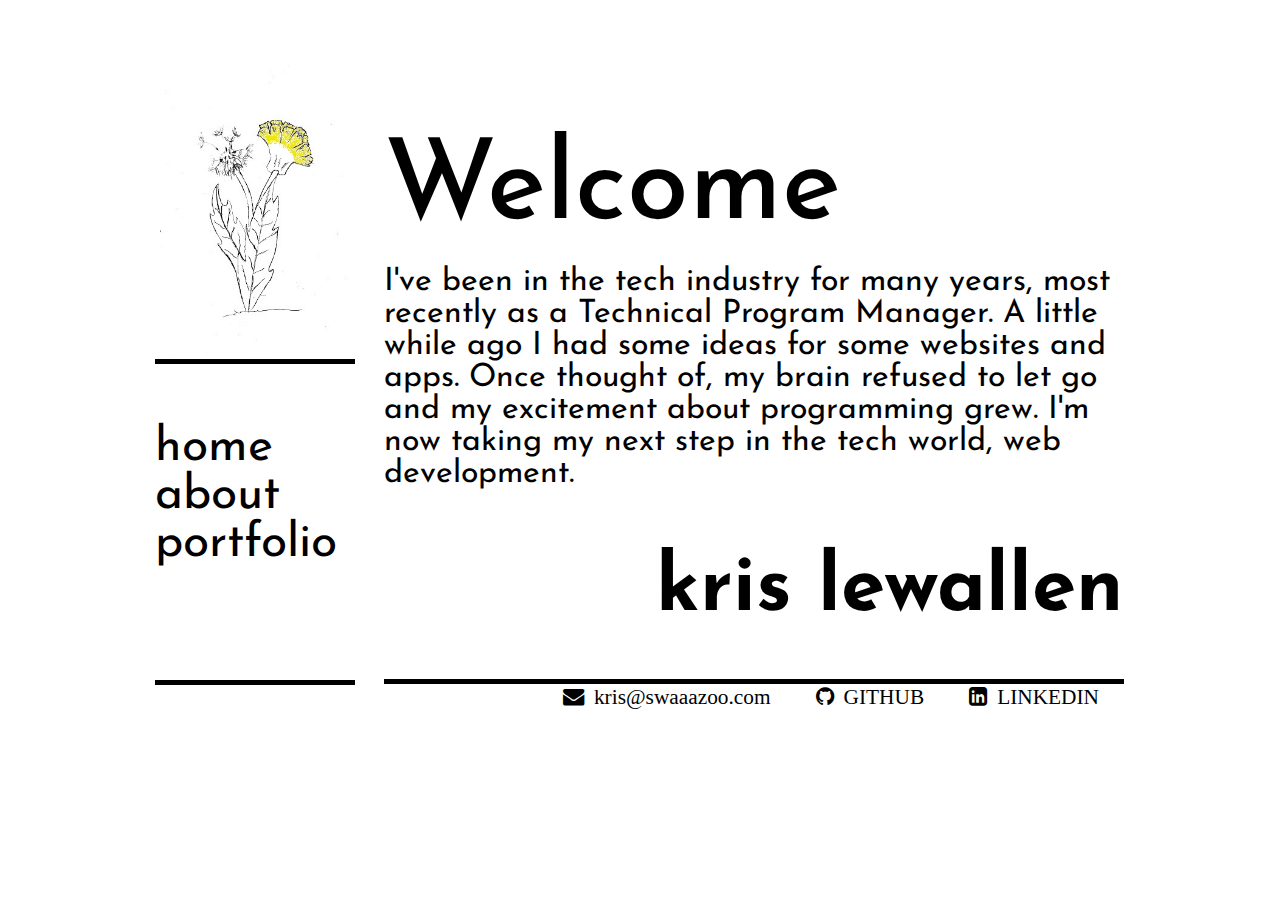
<file: index.html>
<!DOCTYPE html>
<html lang="en" ng-app="myWebsite">
<head>
	<meta charset="UTF-8">
	<meta name="viewport" content="width=device-width, initial-scale=1.0">
	<title>Swaaazoo</title>
	<script src="javascripts/jquery-1.11.3.min.js"></script>
	<script src="javascripts/jquery-ui-1.11.4/jquery-ui.min.js"></script>
	<script src="javascripts/jquery-ui-1.11.4/jquery-ui.min.css"></script>
	<script src="javascripts/angular.min.js"></script>
	<script src="javascripts/angular-route.min.js"></script>
	<script src="javascripts/app.js"></script>
	<script src="javascripts/main.js"></script>
	<link rel="stylesheet" href="//maxcdn.bootstrapcdn.com/font-awesome/4.3.0/css/font-awesome.min.css">
	<link href='http://fonts.googleapis.com/css?family=Josefin+Sans:100,300,400,700' rel='stylesheet' type='text/css'>  
	<link rel="stylesheet" href="stylesheets/style.css">
</head>
<body>
	
<div class="container">
		<div class="left"> <!-- left column -->
				<div class="left_top"></div> <!-- left_top column -->
				<div class="left_bottom">
					<ul>
						<li><a href="#/home">home</a></li>
						<li><a href="#/about">about</a></li>
						<li><a href="#" class="accordion-toggle">portfolio</a>
						<div class="accordion-content">
							<ul class="sublist">
								<li><a href="#/frontend">frontend</a></li>
								<li><a href="#/javascript">javascript</a></li>
								<li><a href="#/php">php</a></li>
								<li><a href="#/ruby">ruby</a></li>
								<li><a href="#/mean">mean</a></li>
							</ul>
						</div>
						</li>
					</ul>
				</div> <!-- left_bottom column -->
		</div> <!-- left column -->
		<div class="right"> <!-- right column -->
				<div class="row right_top">
					<div ng-view=""></div>

				</div> <!-- right_top column -->
				<div class="row right_bottom">
					<a class="media_links" href="mailto:kris@swaaazoo.com"><i class="fa fa-envelope fa-lg">&nbsp; kris@swaaazoo.com</i></a>
					<a class="media_links" href="https://github.com/swaaazoo"><i class="fa fa-github fa-lg">&nbsp; GITHUB</i></a>
					<a class="media_links" href="https://www.linkedin.com/in/krislewallen"><i class="fa fa-linkedin-square fa-lg">&nbsp; LINKEDIN</i></a>
				</div><!-- right_bottom column -->
		</div> <!-- right column -->

</div> <!-- END CONTAINER -->
	
</body>
</html>
</file>
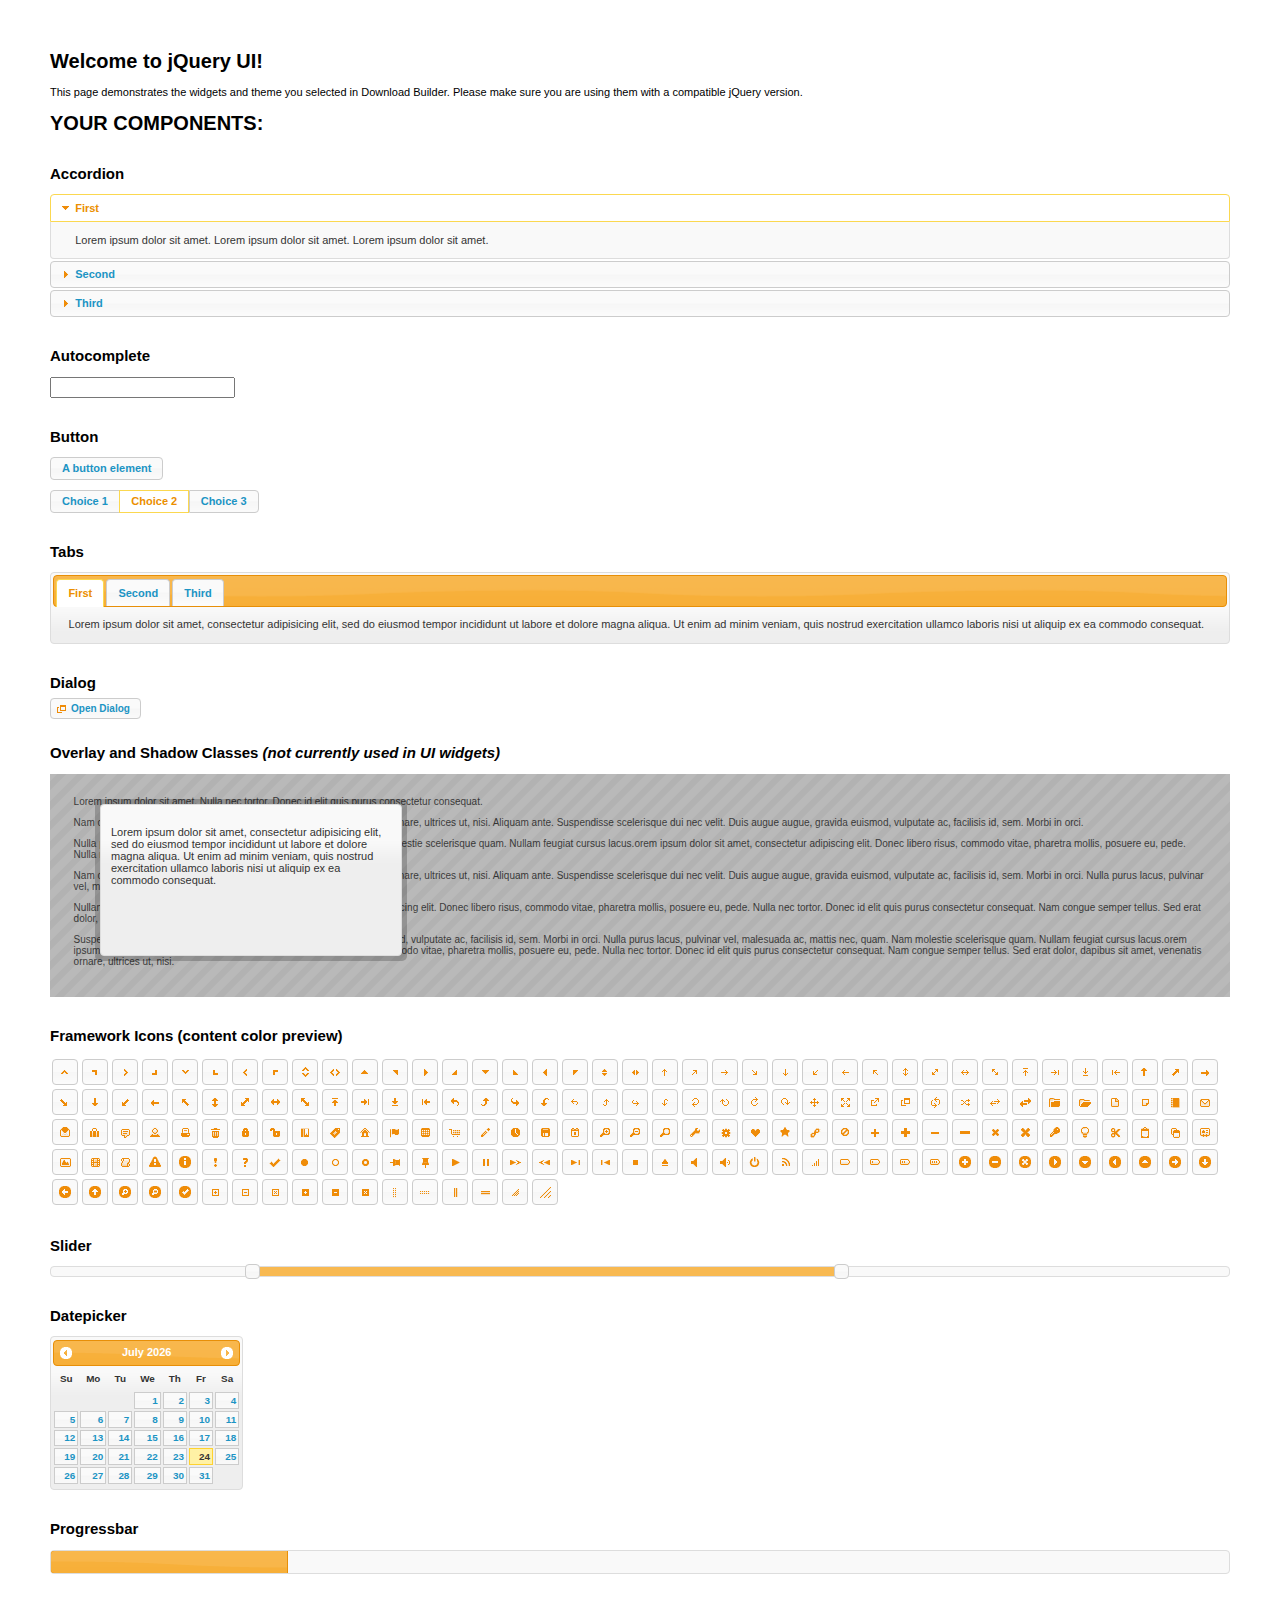
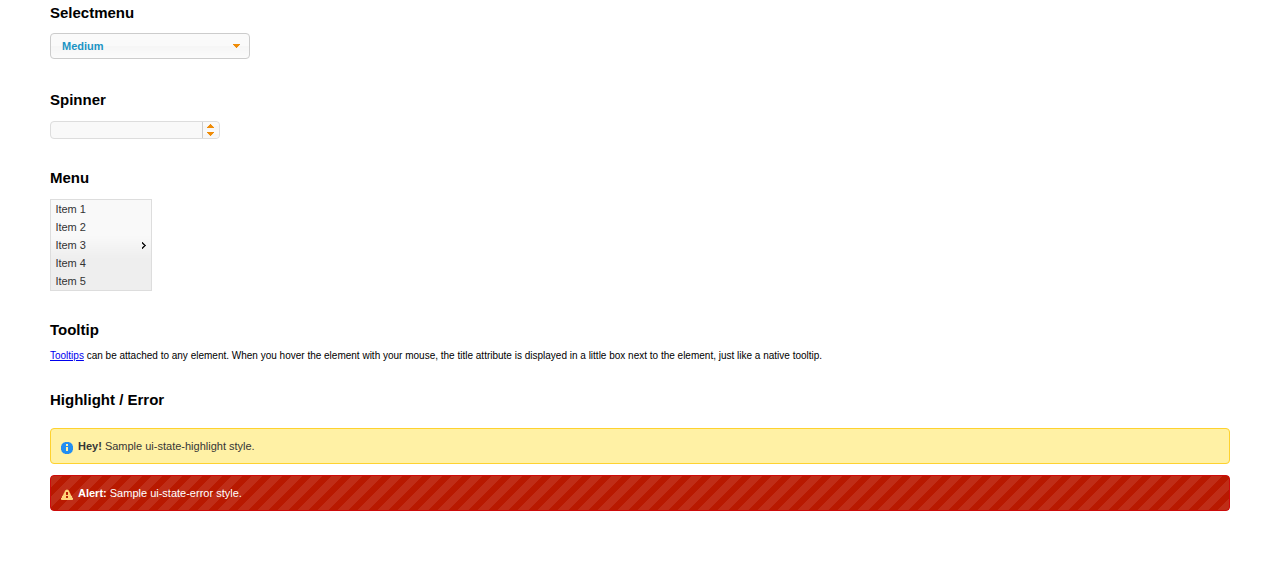
<file: javascripts/jquery-ui-1.11.4/index.html>
<!doctype html>
<html lang="us">
<head>
	<meta charset="utf-8">
	<title>jQuery UI Example Page</title>
	<link href="jquery-ui.css" rel="stylesheet">
	<style>
	body{
		font: 62.5% "Trebuchet MS", sans-serif;
		margin: 50px;
	}
	.demoHeaders {
		margin-top: 2em;
	}
	#dialog-link {
		padding: .4em 1em .4em 20px;
		text-decoration: none;
		position: relative;
	}
	#dialog-link span.ui-icon {
		margin: 0 5px 0 0;
		position: absolute;
		left: .2em;
		top: 50%;
		margin-top: -8px;
	}
	#icons {
		margin: 0;
		padding: 0;
	}
	#icons li {
		margin: 2px;
		position: relative;
		padding: 4px 0;
		cursor: pointer;
		float: left;
		list-style: none;
	}
	#icons span.ui-icon {
		float: left;
		margin: 0 4px;
	}
	.fakewindowcontain .ui-widget-overlay {
		position: absolute;
	}
	select {
		width: 200px;
	}
	</style>
</head>
<body>

<h1>Welcome to jQuery UI!</h1>

<div class="ui-widget">
	<p>This page demonstrates the widgets and theme you selected in Download Builder. Please make sure you are using them with a compatible jQuery version.</p>
</div>

<h1>YOUR COMPONENTS:</h1>


<!-- Accordion -->
<h2 class="demoHeaders">Accordion</h2>
<div id="accordion">
	<h3>First</h3>
	<div>Lorem ipsum dolor sit amet. Lorem ipsum dolor sit amet. Lorem ipsum dolor sit amet.</div>
	<h3>Second</h3>
	<div>Phasellus mattis tincidunt nibh.</div>
	<h3>Third</h3>
	<div>Nam dui erat, auctor a, dignissim quis.</div>
</div>



<!-- Autocomplete -->
<h2 class="demoHeaders">Autocomplete</h2>
<div>
	<input id="autocomplete" title="type &quot;a&quot;">
</div>



<!-- Button -->
<h2 class="demoHeaders">Button</h2>
<button id="button">A button element</button>
<form style="margin-top: 1em;">
	<div id="radioset">
		<input type="radio" id="radio1" name="radio"><label for="radio1">Choice 1</label>
		<input type="radio" id="radio2" name="radio" checked="checked"><label for="radio2">Choice 2</label>
		<input type="radio" id="radio3" name="radio"><label for="radio3">Choice 3</label>
	</div>
</form>



<!-- Tabs -->
<h2 class="demoHeaders">Tabs</h2>
<div id="tabs">
	<ul>
		<li><a href="#tabs-1">First</a></li>
		<li><a href="#tabs-2">Second</a></li>
		<li><a href="#tabs-3">Third</a></li>
	</ul>
	<div id="tabs-1">Lorem ipsum dolor sit amet, consectetur adipisicing elit, sed do eiusmod tempor incididunt ut labore et dolore magna aliqua. Ut enim ad minim veniam, quis nostrud exercitation ullamco laboris nisi ut aliquip ex ea commodo consequat.</div>
	<div id="tabs-2">Phasellus mattis tincidunt nibh. Cras orci urna, blandit id, pretium vel, aliquet ornare, felis. Maecenas scelerisque sem non nisl. Fusce sed lorem in enim dictum bibendum.</div>
	<div id="tabs-3">Nam dui erat, auctor a, dignissim quis, sollicitudin eu, felis. Pellentesque nisi urna, interdum eget, sagittis et, consequat vestibulum, lacus. Mauris porttitor ullamcorper augue.</div>
</div>



<!-- Dialog NOTE: Dialog is not generated by UI in this demo so it can be visually styled in themeroller-->
<h2 class="demoHeaders">Dialog</h2>
<p><a href="#" id="dialog-link" class="ui-state-default ui-corner-all"><span class="ui-icon ui-icon-newwin"></span>Open Dialog</a></p>

<h2 class="demoHeaders">Overlay and Shadow Classes <em>(not currently used in UI widgets)</em></h2>
<div style="position: relative; width: 96%; height: 200px; padding:1% 2%; overflow:hidden;" class="fakewindowcontain">
	<p>Lorem ipsum dolor sit amet,  Nulla nec tortor. Donec id elit quis purus consectetur consequat. </p><p>Nam congue semper tellus. Sed erat dolor, dapibus sit amet, venenatis ornare, ultrices ut, nisi. Aliquam ante. Suspendisse scelerisque dui nec velit. Duis augue augue, gravida euismod, vulputate ac, facilisis id, sem. Morbi in orci. </p><p>Nulla purus lacus, pulvinar vel, malesuada ac, mattis nec, quam. Nam molestie scelerisque quam. Nullam feugiat cursus lacus.orem ipsum dolor sit amet, consectetur adipiscing elit. Donec libero risus, commodo vitae, pharetra mollis, posuere eu, pede. Nulla nec tortor. Donec id elit quis purus consectetur consequat. </p><p>Nam congue semper tellus. Sed erat dolor, dapibus sit amet, venenatis ornare, ultrices ut, nisi. Aliquam ante. Suspendisse scelerisque dui nec velit. Duis augue augue, gravida euismod, vulputate ac, facilisis id, sem. Morbi in orci. Nulla purus lacus, pulvinar vel, malesuada ac, mattis nec, quam. Nam molestie scelerisque quam. </p><p>Nullam feugiat cursus lacus.orem ipsum dolor sit amet, consectetur adipiscing elit. Donec libero risus, commodo vitae, pharetra mollis, posuere eu, pede. Nulla nec tortor. Donec id elit quis purus consectetur consequat. Nam congue semper tellus. Sed erat dolor, dapibus sit amet, venenatis ornare, ultrices ut, nisi. Aliquam ante. </p><p>Suspendisse scelerisque dui nec velit. Duis augue augue, gravida euismod, vulputate ac, facilisis id, sem. Morbi in orci. Nulla purus lacus, pulvinar vel, malesuada ac, mattis nec, quam. Nam molestie scelerisque quam. Nullam feugiat cursus lacus.orem ipsum dolor sit amet, consectetur adipiscing elit. Donec libero risus, commodo vitae, pharetra mollis, posuere eu, pede. Nulla nec tortor. Donec id elit quis purus consectetur consequat. Nam congue semper tellus. Sed erat dolor, dapibus sit amet, venenatis ornare, ultrices ut, nisi. </p>

	<!-- ui-dialog -->
	<div class="ui-overlay"><div class="ui-widget-overlay"></div><div class="ui-widget-shadow ui-corner-all" style="width: 302px; height: 152px; position: absolute; left: 50px; top: 30px;"></div></div>
	<div style="position: absolute; width: 280px; height: 130px;left: 50px; top: 30px; padding: 10px;" class="ui-widget ui-widget-content ui-corner-all">
		<div class="ui-dialog-content ui-widget-content" style="background: none; border: 0;">
			<p>Lorem ipsum dolor sit amet, consectetur adipisicing elit, sed do eiusmod tempor incididunt ut labore et dolore magna aliqua. Ut enim ad minim veniam, quis nostrud exercitation ullamco laboris nisi ut aliquip ex ea commodo consequat.</p>
		</div>
	</div>

</div>

<!-- ui-dialog -->
<div id="dialog" title="Dialog Title">
	<p>Lorem ipsum dolor sit amet, consectetur adipisicing elit, sed do eiusmod tempor incididunt ut labore et dolore magna aliqua. Ut enim ad minim veniam, quis nostrud exercitation ullamco laboris nisi ut aliquip ex ea commodo consequat.</p>
</div>



<h2 class="demoHeaders">Framework Icons (content color preview)</h2>
<ul id="icons" class="ui-widget ui-helper-clearfix">
	<li class="ui-state-default ui-corner-all" title=".ui-icon-carat-1-n"><span class="ui-icon ui-icon-carat-1-n"></span></li>
	<li class="ui-state-default ui-corner-all" title=".ui-icon-carat-1-ne"><span class="ui-icon ui-icon-carat-1-ne"></span></li>
	<li class="ui-state-default ui-corner-all" title=".ui-icon-carat-1-e"><span class="ui-icon ui-icon-carat-1-e"></span></li>
	<li class="ui-state-default ui-corner-all" title=".ui-icon-carat-1-se"><span class="ui-icon ui-icon-carat-1-se"></span></li>
	<li class="ui-state-default ui-corner-all" title=".ui-icon-carat-1-s"><span class="ui-icon ui-icon-carat-1-s"></span></li>
	<li class="ui-state-default ui-corner-all" title=".ui-icon-carat-1-sw"><span class="ui-icon ui-icon-carat-1-sw"></span></li>
	<li class="ui-state-default ui-corner-all" title=".ui-icon-carat-1-w"><span class="ui-icon ui-icon-carat-1-w"></span></li>
	<li class="ui-state-default ui-corner-all" title=".ui-icon-carat-1-nw"><span class="ui-icon ui-icon-carat-1-nw"></span></li>
	<li class="ui-state-default ui-corner-all" title=".ui-icon-carat-2-n-s"><span class="ui-icon ui-icon-carat-2-n-s"></span></li>
	<li class="ui-state-default ui-corner-all" title=".ui-icon-carat-2-e-w"><span class="ui-icon ui-icon-carat-2-e-w"></span></li>
	<li class="ui-state-default ui-corner-all" title=".ui-icon-triangle-1-n"><span class="ui-icon ui-icon-triangle-1-n"></span></li>
	<li class="ui-state-default ui-corner-all" title=".ui-icon-triangle-1-ne"><span class="ui-icon ui-icon-triangle-1-ne"></span></li>
	<li class="ui-state-default ui-corner-all" title=".ui-icon-triangle-1-e"><span class="ui-icon ui-icon-triangle-1-e"></span></li>
	<li class="ui-state-default ui-corner-all" title=".ui-icon-triangle-1-se"><span class="ui-icon ui-icon-triangle-1-se"></span></li>
	<li class="ui-state-default ui-corner-all" title=".ui-icon-triangle-1-s"><span class="ui-icon ui-icon-triangle-1-s"></span></li>
	<li class="ui-state-default ui-corner-all" title=".ui-icon-triangle-1-sw"><span class="ui-icon ui-icon-triangle-1-sw"></span></li>
	<li class="ui-state-default ui-corner-all" title=".ui-icon-triangle-1-w"><span class="ui-icon ui-icon-triangle-1-w"></span></li>
	<li class="ui-state-default ui-corner-all" title=".ui-icon-triangle-1-nw"><span class="ui-icon ui-icon-triangle-1-nw"></span></li>
	<li class="ui-state-default ui-corner-all" title=".ui-icon-triangle-2-n-s"><span class="ui-icon ui-icon-triangle-2-n-s"></span></li>
	<li class="ui-state-default ui-corner-all" title=".ui-icon-triangle-2-e-w"><span class="ui-icon ui-icon-triangle-2-e-w"></span></li>
	<li class="ui-state-default ui-corner-all" title=".ui-icon-arrow-1-n"><span class="ui-icon ui-icon-arrow-1-n"></span></li>
	<li class="ui-state-default ui-corner-all" title=".ui-icon-arrow-1-ne"><span class="ui-icon ui-icon-arrow-1-ne"></span></li>
	<li class="ui-state-default ui-corner-all" title=".ui-icon-arrow-1-e"><span class="ui-icon ui-icon-arrow-1-e"></span></li>
	<li class="ui-state-default ui-corner-all" title=".ui-icon-arrow-1-se"><span class="ui-icon ui-icon-arrow-1-se"></span></li>
	<li class="ui-state-default ui-corner-all" title=".ui-icon-arrow-1-s"><span class="ui-icon ui-icon-arrow-1-s"></span></li>
	<li class="ui-state-default ui-corner-all" title=".ui-icon-arrow-1-sw"><span class="ui-icon ui-icon-arrow-1-sw"></span></li>
	<li class="ui-state-default ui-corner-all" title=".ui-icon-arrow-1-w"><span class="ui-icon ui-icon-arrow-1-w"></span></li>
	<li class="ui-state-default ui-corner-all" title=".ui-icon-arrow-1-nw"><span class="ui-icon ui-icon-arrow-1-nw"></span></li>
	<li class="ui-state-default ui-corner-all" title=".ui-icon-arrow-2-n-s"><span class="ui-icon ui-icon-arrow-2-n-s"></span></li>
	<li class="ui-state-default ui-corner-all" title=".ui-icon-arrow-2-ne-sw"><span class="ui-icon ui-icon-arrow-2-ne-sw"></span></li>
	<li class="ui-state-default ui-corner-all" title=".ui-icon-arrow-2-e-w"><span class="ui-icon ui-icon-arrow-2-e-w"></span></li>
	<li class="ui-state-default ui-corner-all" title=".ui-icon-arrow-2-se-nw"><span class="ui-icon ui-icon-arrow-2-se-nw"></span></li>
	<li class="ui-state-default ui-corner-all" title=".ui-icon-arrowstop-1-n"><span class="ui-icon ui-icon-arrowstop-1-n"></span></li>
	<li class="ui-state-default ui-corner-all" title=".ui-icon-arrowstop-1-e"><span class="ui-icon ui-icon-arrowstop-1-e"></span></li>
	<li class="ui-state-default ui-corner-all" title=".ui-icon-arrowstop-1-s"><span class="ui-icon ui-icon-arrowstop-1-s"></span></li>
	<li class="ui-state-default ui-corner-all" title=".ui-icon-arrowstop-1-w"><span class="ui-icon ui-icon-arrowstop-1-w"></span></li>
	<li class="ui-state-default ui-corner-all" title=".ui-icon-arrowthick-1-n"><span class="ui-icon ui-icon-arrowthick-1-n"></span></li>
	<li class="ui-state-default ui-corner-all" title=".ui-icon-arrowthick-1-ne"><span class="ui-icon ui-icon-arrowthick-1-ne"></span></li>
	<li class="ui-state-default ui-corner-all" title=".ui-icon-arrowthick-1-e"><span class="ui-icon ui-icon-arrowthick-1-e"></span></li>
	<li class="ui-state-default ui-corner-all" title=".ui-icon-arrowthick-1-se"><span class="ui-icon ui-icon-arrowthick-1-se"></span></li>
	<li class="ui-state-default ui-corner-all" title=".ui-icon-arrowthick-1-s"><span class="ui-icon ui-icon-arrowthick-1-s"></span></li>
	<li class="ui-state-default ui-corner-all" title=".ui-icon-arrowthick-1-sw"><span class="ui-icon ui-icon-arrowthick-1-sw"></span></li>
	<li class="ui-state-default ui-corner-all" title=".ui-icon-arrowthick-1-w"><span class="ui-icon ui-icon-arrowthick-1-w"></span></li>
	<li class="ui-state-default ui-corner-all" title=".ui-icon-arrowthick-1-nw"><span class="ui-icon ui-icon-arrowthick-1-nw"></span></li>
	<li class="ui-state-default ui-corner-all" title=".ui-icon-arrowthick-2-n-s"><span class="ui-icon ui-icon-arrowthick-2-n-s"></span></li>
	<li class="ui-state-default ui-corner-all" title=".ui-icon-arrowthick-2-ne-sw"><span class="ui-icon ui-icon-arrowthick-2-ne-sw"></span></li>
	<li class="ui-state-default ui-corner-all" title=".ui-icon-arrowthick-2-e-w"><span class="ui-icon ui-icon-arrowthick-2-e-w"></span></li>
	<li class="ui-state-default ui-corner-all" title=".ui-icon-arrowthick-2-se-nw"><span class="ui-icon ui-icon-arrowthick-2-se-nw"></span></li>
	<li class="ui-state-default ui-corner-all" title=".ui-icon-arrowthickstop-1-n"><span class="ui-icon ui-icon-arrowthickstop-1-n"></span></li>
	<li class="ui-state-default ui-corner-all" title=".ui-icon-arrowthickstop-1-e"><span class="ui-icon ui-icon-arrowthickstop-1-e"></span></li>
	<li class="ui-state-default ui-corner-all" title=".ui-icon-arrowthickstop-1-s"><span class="ui-icon ui-icon-arrowthickstop-1-s"></span></li>
	<li class="ui-state-default ui-corner-all" title=".ui-icon-arrowthickstop-1-w"><span class="ui-icon ui-icon-arrowthickstop-1-w"></span></li>
	<li class="ui-state-default ui-corner-all" title=".ui-icon-arrowreturnthick-1-w"><span class="ui-icon ui-icon-arrowreturnthick-1-w"></span></li>
	<li class="ui-state-default ui-corner-all" title=".ui-icon-arrowreturnthick-1-n"><span class="ui-icon ui-icon-arrowreturnthick-1-n"></span></li>
	<li class="ui-state-default ui-corner-all" title=".ui-icon-arrowreturnthick-1-e"><span class="ui-icon ui-icon-arrowreturnthick-1-e"></span></li>
	<li class="ui-state-default ui-corner-all" title=".ui-icon-arrowreturnthick-1-s"><span class="ui-icon ui-icon-arrowreturnthick-1-s"></span></li>
	<li class="ui-state-default ui-corner-all" title=".ui-icon-arrowreturn-1-w"><span class="ui-icon ui-icon-arrowreturn-1-w"></span></li>
	<li class="ui-state-default ui-corner-all" title=".ui-icon-arrowreturn-1-n"><span class="ui-icon ui-icon-arrowreturn-1-n"></span></li>
	<li class="ui-state-default ui-corner-all" title=".ui-icon-arrowreturn-1-e"><span class="ui-icon ui-icon-arrowreturn-1-e"></span></li>
	<li class="ui-state-default ui-corner-all" title=".ui-icon-arrowreturn-1-s"><span class="ui-icon ui-icon-arrowreturn-1-s"></span></li>
	<li class="ui-state-default ui-corner-all" title=".ui-icon-arrowrefresh-1-w"><span class="ui-icon ui-icon-arrowrefresh-1-w"></span></li>
	<li class="ui-state-default ui-corner-all" title=".ui-icon-arrowrefresh-1-n"><span class="ui-icon ui-icon-arrowrefresh-1-n"></span></li>
	<li class="ui-state-default ui-corner-all" title=".ui-icon-arrowrefresh-1-e"><span class="ui-icon ui-icon-arrowrefresh-1-e"></span></li>
	<li class="ui-state-default ui-corner-all" title=".ui-icon-arrowrefresh-1-s"><span class="ui-icon ui-icon-arrowrefresh-1-s"></span></li>
	<li class="ui-state-default ui-corner-all" title=".ui-icon-arrow-4"><span class="ui-icon ui-icon-arrow-4"></span></li>
	<li class="ui-state-default ui-corner-all" title=".ui-icon-arrow-4-diag"><span class="ui-icon ui-icon-arrow-4-diag"></span></li>
	<li class="ui-state-default ui-corner-all" title=".ui-icon-extlink"><span class="ui-icon ui-icon-extlink"></span></li>
	<li class="ui-state-default ui-corner-all" title=".ui-icon-newwin"><span class="ui-icon ui-icon-newwin"></span></li>
	<li class="ui-state-default ui-corner-all" title=".ui-icon-refresh"><span class="ui-icon ui-icon-refresh"></span></li>
	<li class="ui-state-default ui-corner-all" title=".ui-icon-shuffle"><span class="ui-icon ui-icon-shuffle"></span></li>
	<li class="ui-state-default ui-corner-all" title=".ui-icon-transfer-e-w"><span class="ui-icon ui-icon-transfer-e-w"></span></li>
	<li class="ui-state-default ui-corner-all" title=".ui-icon-transferthick-e-w"><span class="ui-icon ui-icon-transferthick-e-w"></span></li>
	<li class="ui-state-default ui-corner-all" title=".ui-icon-folder-collapsed"><span class="ui-icon ui-icon-folder-collapsed"></span></li>
	<li class="ui-state-default ui-corner-all" title=".ui-icon-folder-open"><span class="ui-icon ui-icon-folder-open"></span></li>
	<li class="ui-state-default ui-corner-all" title=".ui-icon-document"><span class="ui-icon ui-icon-document"></span></li>
	<li class="ui-state-default ui-corner-all" title=".ui-icon-document-b"><span class="ui-icon ui-icon-document-b"></span></li>
	<li class="ui-state-default ui-corner-all" title=".ui-icon-note"><span class="ui-icon ui-icon-note"></span></li>
	<li class="ui-state-default ui-corner-all" title=".ui-icon-mail-closed"><span class="ui-icon ui-icon-mail-closed"></span></li>
	<li class="ui-state-default ui-corner-all" title=".ui-icon-mail-open"><span class="ui-icon ui-icon-mail-open"></span></li>
	<li class="ui-state-default ui-corner-all" title=".ui-icon-suitcase"><span class="ui-icon ui-icon-suitcase"></span></li>
	<li class="ui-state-default ui-corner-all" title=".ui-icon-comment"><span class="ui-icon ui-icon-comment"></span></li>
	<li class="ui-state-default ui-corner-all" title=".ui-icon-person"><span class="ui-icon ui-icon-person"></span></li>
	<li class="ui-state-default ui-corner-all" title=".ui-icon-print"><span class="ui-icon ui-icon-print"></span></li>
	<li class="ui-state-default ui-corner-all" title=".ui-icon-trash"><span class="ui-icon ui-icon-trash"></span></li>
	<li class="ui-state-default ui-corner-all" title=".ui-icon-locked"><span class="ui-icon ui-icon-locked"></span></li>
	<li class="ui-state-default ui-corner-all" title=".ui-icon-unlocked"><span class="ui-icon ui-icon-unlocked"></span></li>
	<li class="ui-state-default ui-corner-all" title=".ui-icon-bookmark"><span class="ui-icon ui-icon-bookmark"></span></li>
	<li class="ui-state-default ui-corner-all" title=".ui-icon-tag"><span class="ui-icon ui-icon-tag"></span></li>
	<li class="ui-state-default ui-corner-all" title=".ui-icon-home"><span class="ui-icon ui-icon-home"></span></li>
	<li class="ui-state-default ui-corner-all" title=".ui-icon-flag"><span class="ui-icon ui-icon-flag"></span></li>
	<li class="ui-state-default ui-corner-all" title=".ui-icon-calculator"><span class="ui-icon ui-icon-calculator"></span></li>
	<li class="ui-state-default ui-corner-all" title=".ui-icon-cart"><span class="ui-icon ui-icon-cart"></span></li>
	<li class="ui-state-default ui-corner-all" title=".ui-icon-pencil"><span class="ui-icon ui-icon-pencil"></span></li>
	<li class="ui-state-default ui-corner-all" title=".ui-icon-clock"><span class="ui-icon ui-icon-clock"></span></li>
	<li class="ui-state-default ui-corner-all" title=".ui-icon-disk"><span class="ui-icon ui-icon-disk"></span></li>
	<li class="ui-state-default ui-corner-all" title=".ui-icon-calendar"><span class="ui-icon ui-icon-calendar"></span></li>
	<li class="ui-state-default ui-corner-all" title=".ui-icon-zoomin"><span class="ui-icon ui-icon-zoomin"></span></li>
	<li class="ui-state-default ui-corner-all" title=".ui-icon-zoomout"><span class="ui-icon ui-icon-zoomout"></span></li>
	<li class="ui-state-default ui-corner-all" title=".ui-icon-search"><span class="ui-icon ui-icon-search"></span></li>
	<li class="ui-state-default ui-corner-all" title=".ui-icon-wrench"><span class="ui-icon ui-icon-wrench"></span></li>
	<li class="ui-state-default ui-corner-all" title=".ui-icon-gear"><span class="ui-icon ui-icon-gear"></span></li>
	<li class="ui-state-default ui-corner-all" title=".ui-icon-heart"><span class="ui-icon ui-icon-heart"></span></li>
	<li class="ui-state-default ui-corner-all" title=".ui-icon-star"><span class="ui-icon ui-icon-star"></span></li>
	<li class="ui-state-default ui-corner-all" title=".ui-icon-link"><span class="ui-icon ui-icon-link"></span></li>
	<li class="ui-state-default ui-corner-all" title=".ui-icon-cancel"><span class="ui-icon ui-icon-cancel"></span></li>
	<li class="ui-state-default ui-corner-all" title=".ui-icon-plus"><span class="ui-icon ui-icon-plus"></span></li>
	<li class="ui-state-default ui-corner-all" title=".ui-icon-plusthick"><span class="ui-icon ui-icon-plusthick"></span></li>
	<li class="ui-state-default ui-corner-all" title=".ui-icon-minus"><span class="ui-icon ui-icon-minus"></span></li>
	<li class="ui-state-default ui-corner-all" title=".ui-icon-minusthick"><span class="ui-icon ui-icon-minusthick"></span></li>
	<li class="ui-state-default ui-corner-all" title=".ui-icon-close"><span class="ui-icon ui-icon-close"></span></li>
	<li class="ui-state-default ui-corner-all" title=".ui-icon-closethick"><span class="ui-icon ui-icon-closethick"></span></li>
	<li class="ui-state-default ui-corner-all" title=".ui-icon-key"><span class="ui-icon ui-icon-key"></span></li>
	<li class="ui-state-default ui-corner-all" title=".ui-icon-lightbulb"><span class="ui-icon ui-icon-lightbulb"></span></li>
	<li class="ui-state-default ui-corner-all" title=".ui-icon-scissors"><span class="ui-icon ui-icon-scissors"></span></li>
	<li class="ui-state-default ui-corner-all" title=".ui-icon-clipboard"><span class="ui-icon ui-icon-clipboard"></span></li>
	<li class="ui-state-default ui-corner-all" title=".ui-icon-copy"><span class="ui-icon ui-icon-copy"></span></li>
	<li class="ui-state-default ui-corner-all" title=".ui-icon-contact"><span class="ui-icon ui-icon-contact"></span></li>
	<li class="ui-state-default ui-corner-all" title=".ui-icon-image"><span class="ui-icon ui-icon-image"></span></li>
	<li class="ui-state-default ui-corner-all" title=".ui-icon-video"><span class="ui-icon ui-icon-video"></span></li>
	<li class="ui-state-default ui-corner-all" title=".ui-icon-script"><span class="ui-icon ui-icon-script"></span></li>
	<li class="ui-state-default ui-corner-all" title=".ui-icon-alert"><span class="ui-icon ui-icon-alert"></span></li>
	<li class="ui-state-default ui-corner-all" title=".ui-icon-info"><span class="ui-icon ui-icon-info"></span></li>
	<li class="ui-state-default ui-corner-all" title=".ui-icon-notice"><span class="ui-icon ui-icon-notice"></span></li>
	<li class="ui-state-default ui-corner-all" title=".ui-icon-help"><span class="ui-icon ui-icon-help"></span></li>
	<li class="ui-state-default ui-corner-all" title=".ui-icon-check"><span class="ui-icon ui-icon-check"></span></li>
	<li class="ui-state-default ui-corner-all" title=".ui-icon-bullet"><span class="ui-icon ui-icon-bullet"></span></li>
	<li class="ui-state-default ui-corner-all" title=".ui-icon-radio-off"><span class="ui-icon ui-icon-radio-off"></span></li>
	<li class="ui-state-default ui-corner-all" title=".ui-icon-radio-on"><span class="ui-icon ui-icon-radio-on"></span></li>
	<li class="ui-state-default ui-corner-all" title=".ui-icon-pin-w"><span class="ui-icon ui-icon-pin-w"></span></li>
	<li class="ui-state-default ui-corner-all" title=".ui-icon-pin-s"><span class="ui-icon ui-icon-pin-s"></span></li>
	<li class="ui-state-default ui-corner-all" title=".ui-icon-play"><span class="ui-icon ui-icon-play"></span></li>
	<li class="ui-state-default ui-corner-all" title=".ui-icon-pause"><span class="ui-icon ui-icon-pause"></span></li>
	<li class="ui-state-default ui-corner-all" title=".ui-icon-seek-next"><span class="ui-icon ui-icon-seek-next"></span></li>
	<li class="ui-state-default ui-corner-all" title=".ui-icon-seek-prev"><span class="ui-icon ui-icon-seek-prev"></span></li>
	<li class="ui-state-default ui-corner-all" title=".ui-icon-seek-end"><span class="ui-icon ui-icon-seek-end"></span></li>
	<li class="ui-state-default ui-corner-all" title=".ui-icon-seek-first"><span class="ui-icon ui-icon-seek-first"></span></li>
	<li class="ui-state-default ui-corner-all" title=".ui-icon-stop"><span class="ui-icon ui-icon-stop"></span></li>
	<li class="ui-state-default ui-corner-all" title=".ui-icon-eject"><span class="ui-icon ui-icon-eject"></span></li>
	<li class="ui-state-default ui-corner-all" title=".ui-icon-volume-off"><span class="ui-icon ui-icon-volume-off"></span></li>
	<li class="ui-state-default ui-corner-all" title=".ui-icon-volume-on"><span class="ui-icon ui-icon-volume-on"></span></li>
	<li class="ui-state-default ui-corner-all" title=".ui-icon-power"><span class="ui-icon ui-icon-power"></span></li>
	<li class="ui-state-default ui-corner-all" title=".ui-icon-signal-diag"><span class="ui-icon ui-icon-signal-diag"></span></li>
	<li class="ui-state-default ui-corner-all" title=".ui-icon-signal"><span class="ui-icon ui-icon-signal"></span></li>
	<li class="ui-state-default ui-corner-all" title=".ui-icon-battery-0"><span class="ui-icon ui-icon-battery-0"></span></li>
	<li class="ui-state-default ui-corner-all" title=".ui-icon-battery-1"><span class="ui-icon ui-icon-battery-1"></span></li>
	<li class="ui-state-default ui-corner-all" title=".ui-icon-battery-2"><span class="ui-icon ui-icon-battery-2"></span></li>
	<li class="ui-state-default ui-corner-all" title=".ui-icon-battery-3"><span class="ui-icon ui-icon-battery-3"></span></li>
	<li class="ui-state-default ui-corner-all" title=".ui-icon-circle-plus"><span class="ui-icon ui-icon-circle-plus"></span></li>
	<li class="ui-state-default ui-corner-all" title=".ui-icon-circle-minus"><span class="ui-icon ui-icon-circle-minus"></span></li>
	<li class="ui-state-default ui-corner-all" title=".ui-icon-circle-close"><span class="ui-icon ui-icon-circle-close"></span></li>
	<li class="ui-state-default ui-corner-all" title=".ui-icon-circle-triangle-e"><span class="ui-icon ui-icon-circle-triangle-e"></span></li>
	<li class="ui-state-default ui-corner-all" title=".ui-icon-circle-triangle-s"><span class="ui-icon ui-icon-circle-triangle-s"></span></li>
	<li class="ui-state-default ui-corner-all" title=".ui-icon-circle-triangle-w"><span class="ui-icon ui-icon-circle-triangle-w"></span></li>
	<li class="ui-state-default ui-corner-all" title=".ui-icon-circle-triangle-n"><span class="ui-icon ui-icon-circle-triangle-n"></span></li>
	<li class="ui-state-default ui-corner-all" title=".ui-icon-circle-arrow-e"><span class="ui-icon ui-icon-circle-arrow-e"></span></li>
	<li class="ui-state-default ui-corner-all" title=".ui-icon-circle-arrow-s"><span class="ui-icon ui-icon-circle-arrow-s"></span></li>
	<li class="ui-state-default ui-corner-all" title=".ui-icon-circle-arrow-w"><span class="ui-icon ui-icon-circle-arrow-w"></span></li>
	<li class="ui-state-default ui-corner-all" title=".ui-icon-circle-arrow-n"><span class="ui-icon ui-icon-circle-arrow-n"></span></li>
	<li class="ui-state-default ui-corner-all" title=".ui-icon-circle-zoomin"><span class="ui-icon ui-icon-circle-zoomin"></span></li>
	<li class="ui-state-default ui-corner-all" title=".ui-icon-circle-zoomout"><span class="ui-icon ui-icon-circle-zoomout"></span></li>
	<li class="ui-state-default ui-corner-all" title=".ui-icon-circle-check"><span class="ui-icon ui-icon-circle-check"></span></li>
	<li class="ui-state-default ui-corner-all" title=".ui-icon-circlesmall-plus"><span class="ui-icon ui-icon-circlesmall-plus"></span></li>
	<li class="ui-state-default ui-corner-all" title=".ui-icon-circlesmall-minus"><span class="ui-icon ui-icon-circlesmall-minus"></span></li>
	<li class="ui-state-default ui-corner-all" title=".ui-icon-circlesmall-close"><span class="ui-icon ui-icon-circlesmall-close"></span></li>
	<li class="ui-state-default ui-corner-all" title=".ui-icon-squaresmall-plus"><span class="ui-icon ui-icon-squaresmall-plus"></span></li>
	<li class="ui-state-default ui-corner-all" title=".ui-icon-squaresmall-minus"><span class="ui-icon ui-icon-squaresmall-minus"></span></li>
	<li class="ui-state-default ui-corner-all" title=".ui-icon-squaresmall-close"><span class="ui-icon ui-icon-squaresmall-close"></span></li>
	<li class="ui-state-default ui-corner-all" title=".ui-icon-grip-dotted-vertical"><span class="ui-icon ui-icon-grip-dotted-vertical"></span></li>
	<li class="ui-state-default ui-corner-all" title=".ui-icon-grip-dotted-horizontal"><span class="ui-icon ui-icon-grip-dotted-horizontal"></span></li>
	<li class="ui-state-default ui-corner-all" title=".ui-icon-grip-solid-vertical"><span class="ui-icon ui-icon-grip-solid-vertical"></span></li>
	<li class="ui-state-default ui-corner-all" title=".ui-icon-grip-solid-horizontal"><span class="ui-icon ui-icon-grip-solid-horizontal"></span></li>
	<li class="ui-state-default ui-corner-all" title=".ui-icon-gripsmall-diagonal-se"><span class="ui-icon ui-icon-gripsmall-diagonal-se"></span></li>
	<li class="ui-state-default ui-corner-all" title=".ui-icon-grip-diagonal-se"><span class="ui-icon ui-icon-grip-diagonal-se"></span></li>
</ul>


<!-- Slider -->
<h2 class="demoHeaders">Slider</h2>
<div id="slider"></div>



<!-- Datepicker -->
<h2 class="demoHeaders">Datepicker</h2>
<div id="datepicker"></div>



<!-- Progressbar -->
<h2 class="demoHeaders">Progressbar</h2>
<div id="progressbar"></div>



<!-- Progressbar -->
<h2 class="demoHeaders">Selectmenu</h2>
<select id="selectmenu">
	<option>Slower</option>
	<option>Slow</option>
	<option selected="selected">Medium</option>
	<option>Fast</option>
	<option>Faster</option>
</select>



<!-- Spinner -->
<h2 class="demoHeaders">Spinner</h2>
<input id="spinner">



<!-- Menu -->
<h2 class="demoHeaders">Menu</h2>
<ul style="width:100px;" id="menu">
	<li>Item 1</li>
	<li>Item 2</li>
	<li>Item 3
		<ul>
			<li>Item 3-1</li>
			<li>Item 3-2</li>
			<li>Item 3-3</li>
			<li>Item 3-4</li>
			<li>Item 3-5</li>
		</ul>
	</li>
	<li>Item 4</li>
	<li>Item 5</li>
</ul>



<!-- Tooltip -->
<h2 class="demoHeaders">Tooltip</h2>
<p id="tooltip">
	<a href="#" title="That&apos;s what this widget is">Tooltips</a> can be attached to any element. When you hover
the element with your mouse, the title attribute is displayed in a little box next to the element, just like a native tooltip.
</p>


<!-- Highlight / Error -->
<h2 class="demoHeaders">Highlight / Error</h2>
<div class="ui-widget">
	<div class="ui-state-highlight ui-corner-all" style="margin-top: 20px; padding: 0 .7em;">
		<p><span class="ui-icon ui-icon-info" style="float: left; margin-right: .3em;"></span>
		<strong>Hey!</strong> Sample ui-state-highlight style.</p>
	</div>
</div>
<br>
<div class="ui-widget">
	<div class="ui-state-error ui-corner-all" style="padding: 0 .7em;">
		<p><span class="ui-icon ui-icon-alert" style="float: left; margin-right: .3em;"></span>
		<strong>Alert:</strong> Sample ui-state-error style.</p>
	</div>
</div>

<script src="external/jquery/jquery.js"></script>
<script src="jquery-ui.js"></script>
<script>

$( "#accordion" ).accordion();



var availableTags = [
	"ActionScript",
	"AppleScript",
	"Asp",
	"BASIC",
	"C",
	"C++",
	"Clojure",
	"COBOL",
	"ColdFusion",
	"Erlang",
	"Fortran",
	"Groovy",
	"Haskell",
	"Java",
	"JavaScript",
	"Lisp",
	"Perl",
	"PHP",
	"Python",
	"Ruby",
	"Scala",
	"Scheme"
];
$( "#autocomplete" ).autocomplete({
	source: availableTags
});



$( "#button" ).button();
$( "#radioset" ).buttonset();



$( "#tabs" ).tabs();



$( "#dialog" ).dialog({
	autoOpen: false,
	width: 400,
	buttons: [
		{
			text: "Ok",
			click: function() {
				$( this ).dialog( "close" );
			}
		},
		{
			text: "Cancel",
			click: function() {
				$( this ).dialog( "close" );
			}
		}
	]
});

// Link to open the dialog
$( "#dialog-link" ).click(function( event ) {
	$( "#dialog" ).dialog( "open" );
	event.preventDefault();
});



$( "#datepicker" ).datepicker({
	inline: true
});



$( "#slider" ).slider({
	range: true,
	values: [ 17, 67 ]
});



$( "#progressbar" ).progressbar({
	value: 20
});



$( "#spinner" ).spinner();



$( "#menu" ).menu();



$( "#tooltip" ).tooltip();



$( "#selectmenu" ).selectmenu();


// Hover states on the static widgets
$( "#dialog-link, #icons li" ).hover(
	function() {
		$( this ).addClass( "ui-state-hover" );
	},
	function() {
		$( this ).removeClass( "ui-state-hover" );
	}
);
</script>
</body>
</html>
</file>
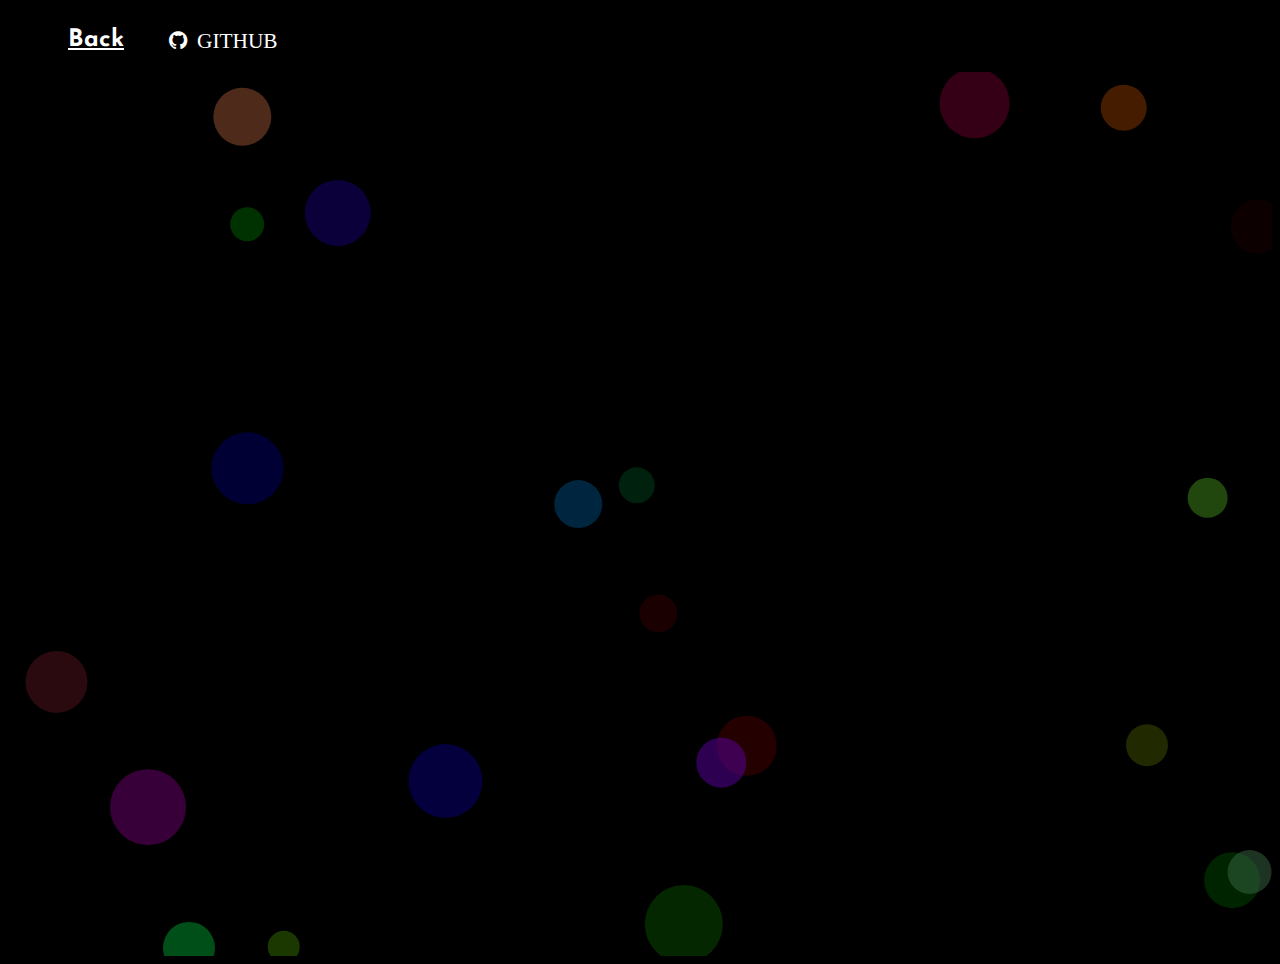
<file: circles.html>
<html>
<head>
	<title>Javascript Demo - Bubbles</title>
	<script src="javascripts/jquery-1.11.3.min.js"></script>
	<link href='http://fonts.googleapis.com/css?family=Josefin+Sans:100,300,400,700' rel='stylesheet' type='text/css'>
	<link rel="stylesheet" href="//maxcdn.bootstrapcdn.com/font-awesome/4.3.0/css/font-awesome.min.css">
	<style type="text/css">
		body {
			background-color:black;
		}
			.back {
			font-family: 'Josefin Sans', sans-serif;
	        font-size: 1em;
	        padding-left: 20px;
	        /*background-color: black;*/
	        color: #fff;
	        display: inline-block;
		}
		i, a {
			margin-left: 20px;
			color: #fff;
			font-family: 'Josefin Sans', sans-serif;
	        font-size: 1em;
		}
	</style>
</head>
<body>
	<div class="back">
		<a href="/#/javascript" class="back"><h2>Back</h2></a>
		<a href="https://github.com/swaaazoo/js_balls"><i class="fa fa-github fa-lg">&nbsp; GITHUB</i></a>
	</div>
	<div>
		<svg id="svg" xmlns="http://www.w3.org/2000/svg" height="100%" width="100%"></svg>

		<script>

		//because we haven't learned how to do OOP in Javascript, we're going to just use regular functions.  Know that with OOP, there is even a better way to do this
		var counter = 1;
		var circles = {};

		//create an SVG element
		function makeSVG(tag, attrs) {
	        var el= document.createElementNS('http://www.w3.org/2000/svg', tag);
	        for (var k in attrs)
	        {
	            el.setAttribute(k, attrs[k]);
	        }
	        return el;
	    }

		function createCircle(cx,cy,r)
		{
			var circle = makeSVG('circle', 
				{ cx: cx,
				  cy: cy,
				  r:  r,
				  id: 'circle_'+counter,
				  style: "fill: white"
				});

			//the key will be the HTML id and the value will be the radius
			circles['circle_'+counter] = { radius: r };

			counter++;
			document.getElementById('svg').appendChild(circle);
		}

		//go through all the circles and update its radius and background color
		function updateCircles()
		{
			for(circle in circles)
			{
				var rand = Math.floor((Math.random()*255)+1);
				var rand2 = Math.floor((Math.random()*255)+1);
				var rand3 = Math.floor((Math.random()*255)+1);

				var el = document.getElementById(circle);
				var color = rand-parseInt(circles[circle].radius/80*255);
				var color2 = rand2-parseInt(circles[circle].radius/80*255);
				var color3 = rand3-parseInt(circles[circle].radius/80*255);
				circles[circle].radius = circles[circle].radius+1;

				//update the radius and the background color
				el.setAttribute("r", circles[circle].radius);
				el.setAttribute("style", "fill: rgb("+color+","+color2+","+color3+"); opacity: .5;");

				//if the circle radius is greater than 80, remove the dom and remove its value in the circles variable/object
				if(circles[circle].radius > 80)
				{
					document.getElementById('svg').removeChild(el);
					delete circles[circle];
				}
			}
		}

		//main loop
		function mainLoop()
	    {
	    	//create a new circle of radius 15 every time the loop is run
	    	createCircle(Math.random()*document.body.clientWidth, Math.random()*document.body.clientHeight, 15);
	    	
	    	//update the circle size and background color
	    	updateCircles();	
	    }
		
		//execute the mainLoop funtion every 30 milliseconds
		setInterval(mainLoop, 30);

		//Create a circle on click
		$('body').click(function(e)
		{
			createCircle(e.clientX, e.clientY, 15);
		})

		//trailing circles from mouse pointer
		$('body').mousemove(function(e)
		{
			var rand = -Math.floor((Math.random()*50)+1);
			var rand2 = -Math.floor((Math.random()*50)+1);
			createCircle((e.clientX + rand), (e.clientY+rand2), 1);
		})

		</script>
	</div>
</body>
</html>
</file>
<file: stylesheets/style.css>
* {
      	margin: 0 auto;
      	padding: 0;
      	border: 0;
      	/*outline: 1px dotted red;*/
      }
      body {
        font-family: 'Josefin Sans', sans-serif;
      	font-size: 100%;
      	font-weight: 400;
      }
      .container {
      	margin-top: 5%;
      	width: 970px;
      	height: 670px;
      }
      .bold {
      	font-family: 'Josefin Sans', sans-serif;
      	font-weight: 700;
      	font-size: 500%;
      	text-align: right;
      }
      .left {
        width: 200px;
        height: 650px;
        display: inline-block;
        vertical-align: top;
        padding-right: 12px;
      }
	      .left_top {
	      	height: 295px;
	      	background: url('/images/dandelion.jpg');
	      	background-size: 100% 100%;
    		background-repeat: no-repeat;
	      }
	      .left_bottom {
	      	font-family: 'Josefin Sans', sans-serif;
        	font-size: 300%;
	      	height: 256px;
	      	padding-top: 60px;
	      }
	      .shift {
	      	height: 311px;
	      	padding-top: 5px;
	      }
      .right {
      	width: 740px;
		height: 650px;
		display: inline-block;
		vertical-align: top;
		padding-left: 12px;
      }
	      .right_top {
	        height: 565px;
	        padding-top: 50px;
	      }
	      	.welcome {
				padding: 20px 0;
	      	}
	      .right_bottom {
	      	height: 20px;
	  		padding: 5px;
	  		text-align: right;
	      }
      .right_top, .left_bottom, .left_top {
      	border-bottom: 5px solid black;
      }
   	  ul li {
 	  	list-style-type: none;
 	  }
	  a {
	  	color: black;
	  	text-decoration: none;
	  }
	  .media_links {
	  	padding: 5px 20px;
	  }
	  h1 {
	  	font-weight: 500;
	  	font-size: 700%;
	  	padding-top: 30px;
	  }
	  h2 {
	  	padding-top: 60px;
	  }
	  h3 {
	  	font-family: 'Josefin Sans', sans-serif;
	  	font-weight: 400;
	  	font-size: 250%;
	  }
	  h4 {
	  	font-weight: 400;
	  	font-size: 200%;
	  }
	  h5 {
	  	font-weight: 400;
	  	font-size: 150%;
	  	padding: 5px 0;
	  }
	  .skills li{
		list-style: square;
		margin-left: 20px;
	  }
	  .accordion-content {
	  	display: none;
	  	overflow: auto;
	  }
 	  .sublist {
 	  	font-size: 50%;
 	  	padding-left: 25px;
 	  }
 	  .portfolio {
 	  	display: inline-block;
 	  	border: 1px solid #A9A9AA;
 	  	height: 400px;
 	  	width: 350px;
 	  	vertical-align: top;
 	  	margin-top: 20px;
 	  }
</file>
